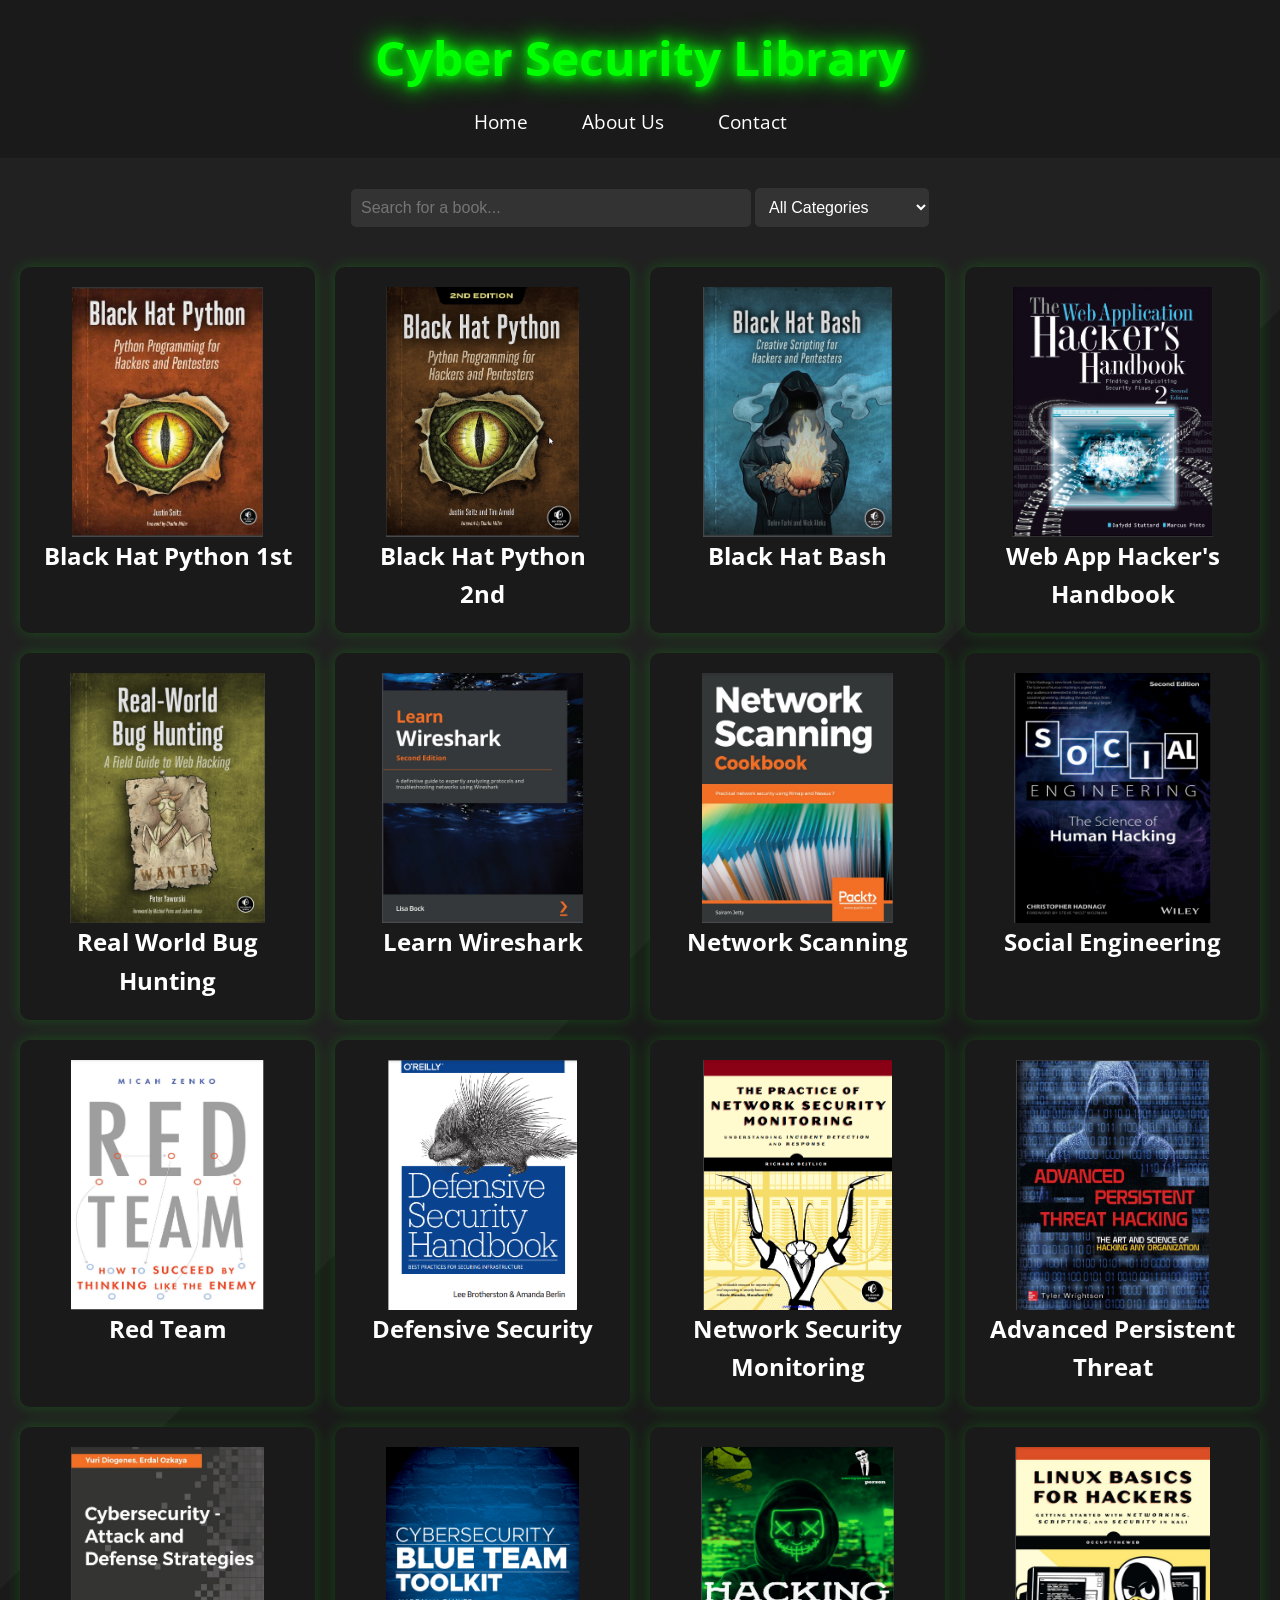
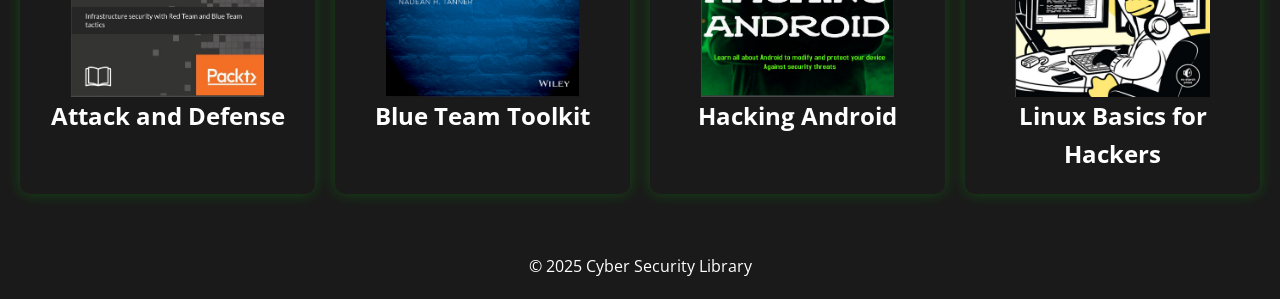
<file: index.html>
<!DOCTYPE html>
<html lang="en">

<head>
    <meta charset="UTF-8">
    <meta name="viewport" content="width=device-width, initial-scale=1.0">
    <meta http-equiv="X-UA-Compatible" content="ie=edge">
    <title>Cyber Security Library</title>
    <link rel="stylesheet" href="style.css">
    <link href="https://fonts.googleapis.com/css2?family=Open+Sans:wght@400;600&display=swap" rel="stylesheet">
    <link rel="stylesheet" href="https://cdnjs.cloudflare.com/ajax/libs/font-awesome/5.15.4/css/all.min.css">
</head>

<body>

    <header>
        <div class="container">
            <h1 class="shining-text">Cyber Security Library</h1>
            <nav>
                <ul>
                    <li><a href="#">Home</a></li>
                    <li><a href="about.html">About Us</a></li>
                    <li><a href="contact.html">Contact</a></li>
                </ul>
            </nav>
        </div>
    </header>

    <section class="search-bar">
        <div class="container">
            <input type="text" id="search" placeholder="Search for a book...">
            <select id="category-filter">
                <option value="all">All Categories</option>
                <option value="hacking">Hacking</option>
                <option value="web-security">Web Security</option>
                <option value="malware">Malware Analysis</option>
                <option value="networking">Networking</option>
                <option value="social-engineering">Social Engineering</option>
                <option value="red-team">Red Team</option>
                <option value="blue-team">Blue Team</option>
            </select>
        </div>
    </section>

    <section class="book-list">
        <!-- HACKING CATEGORY -->
        <div class="book" data-category="hacking" data-file="pdfs/Black Hat Python, 1nd.pdf">
            <div class="book-img-container">
                <img src="images/Black Hat Python, 1nd.png" alt="Black Hat Python 1st" class="book-img">
            </div>
            <h2>Black Hat Python 1st</h2>
            <i class="download-icon fas fa-cloud-download-alt"></i>
        </div>

        <div class="book" data-category="hacking" data-file="pdfs/Black Hat Python, 2nd.pdf">
            <div class="book-img-container">
                <img src="images/Black Hat Python, 2nd .png" alt="Black Hat Python 2nd" class="book-img">
            </div>
            <h2>Black Hat Python 2nd</h2>
            <i class="download-icon fas fa-cloud-download-alt"></i>
        </div>

        <div class="book" data-category="hacking" data-file="pdfs/black-hat-bash-scripting.pdf">
            <div class="book-img-container">
                <img src="images/black-hat-bash-scripting.png" alt="Black Hat Bash" class="book-img">
            </div>
            <h2>Black Hat Bash</h2>
            <i class="download-icon fas fa-cloud-download-alt"></i>
        </div>

        <!-- WEB SECURITY CATEGORY -->
        <div class="book" data-category="web-security" data-file="pdfs/Dafydd Stuttard, Marcus Pinto - The web application hacker's handbook_ finding and exploiting security flaws-Wiley (2011).pdf">
            <div class="book-img-container">
                <img src="images/Dafydd Stuttard, Marcus Pinto - The web application hacker's handbook_ finding and exploiting security flaws-Wiley (2011).png" alt="Web App Hacker's Handbook" class="book-img">
            </div>
            <h2>Web App Hacker's Handbook</h2>
            <i class="download-icon fas fa-cloud-download-alt"></i>
        </div>

        <!-- MALWARE ANALYSIS CATEGORY -->
        <div class="book" data-category="malware" data-file="pdfs/Real-World-Bug-Hunting.pdf">
            <div class="book-img-container">
                <img src="images/Real-World-Bug-Hunting.png" alt="Real World Bug Hunting" class="book-img">
            </div>
            <h2>Real World Bug Hunting</h2>
            <i class="download-icon fas fa-cloud-download-alt"></i>
        </div>

        <!-- NETWORKING CATEGORY -->
        <div class="book" data-category="networking" data-file="pdfs/Learn Wireshark.pdf">
            <div class="book-img-container">
                <img src="images/Learn Wireshark.png" alt="Learn Wireshark" class="book-img">
            </div>
            <h2>Learn Wireshark</h2>
            <i class="download-icon fas fa-cloud-download-alt"></i>
        </div>

        <div class="book" data-category="networking" data-file="pdfs/Packt Publishing - Network Scanning.pdf">
            <div class="book-img-container">
                <img src="images/Packt Publishing - Network Scanning.png" alt="Network Scanning" class="book-img">
            </div>
            <h2>Network Scanning</h2>
            <i class="download-icon fas fa-cloud-download-alt"></i>
        </div>

        <!-- SOCIAL ENGINEERING CATEGORY -->
        <div class="book" data-category="social-engineering" data-file="pdfs/Social Engineering_ The Science of Human Hacking .pdf">
            <div class="book-img-container">
                <img src="images/Social Engineering_ The Science of Human Hacking .png" alt="Social Engineering" class="book-img">
            </div>
            <h2>Social Engineering</h2>
            <i class="download-icon fas fa-cloud-download-alt"></i>
        </div>

        <!-- RED TEAM CATEGORY -->
        <div class="book" data-category="red-team" data-file="pdfs/Red Team - How to Succeed by Thinking Like the Enemy by Micah Zenko.pdf">
            <div class="book-img-container">
                <img src="images/Red Team - How to Succeed by Thinking Like the Enemy by Micah Zenko.png" alt="Red Team" class="book-img">
            </div>
            <h2>Red Team</h2>
            <i class="download-icon fas fa-cloud-download-alt"></i>
        </div>

        <!-- BLUE TEAM CATEGORY -->
        <div class="book" data-category="blue-team" data-file="pdfs/Defensive-Security-Handbook.pdf">
            <div class="book-img-container">
                <img src="images/Defensive-Security-Handbook.png" alt="Defensive Security Handbook" class="book-img">
            </div>
            <h2>Defensive Security</h2>
            <i class="download-icon fas fa-cloud-download-alt"></i>
        </div>

        <div class="book" data-category="blue-team" data-file="pdfs/The Practice of Network Security Monitoring.pdf">
            <div class="book-img-container">
                <img src="images/The Practice of Network Security Monitoring.png" alt="Network Security Monitoring" class="book-img">
            </div>
            <h2>Network Security Monitoring</h2>
            <i class="download-icon fas fa-cloud-download-alt"></i>
        </div>

        <!-- ADDITIONAL BOOKS -->

        <div class="book" data-category="hacking" data-file="pdfs/Advanced Persistent Threat Hacking.pdf">
            <div class="book-img-container">
                <img src="images/Advanced Persistent Threat Hacking.png" alt="Advanced Persistent Threat Hacking" class="book-img">
            </div>
            <h2>Advanced Persistent Threat</h2>
            <i class="download-icon fas fa-cloud-download-alt"></i>
        </div>

        <div class="book" data-category="hacking" data-file="pdfs/Attack and Defense Strategies.pdf">
            <div class="book-img-container">
                <img src="images/Attack and Defense Strategies.png" alt="Attack and Defense Strategies" class="book-img">
            </div>
            <h2>Attack and Defense</h2>
            <i class="download-icon fas fa-cloud-download-alt"></i>
        </div>

        <div class="book" data-category="blue-team" data-file="pdfs/Blue Team Toolkit.pdf">
            <div class="book-img-container">
                <img src="images/Blue Team Toolkit.png" alt="Blue Team Toolkit" class="book-img">
            </div>
            <h2>Blue Team Toolkit</h2>
            <i class="download-icon fas fa-cloud-download-alt"></i>
        </div>

        <div class="book" data-category="hacking" data-file="pdfs/Hacking Android.pdf">
            <div class="book-img-container">
                <img src="images/Hacking Android.png" alt="Hacking Android" class="book-img">
            </div>
            <h2>Hacking Android</h2>
            <i class="download-icon fas fa-cloud-download-alt"></i>
        </div>

        <div class="book" data-category="hacking" data-file="pdfs/Linux Basics for Hackers.pdf">
            <div class="book-img-container">
                <img src="images/Linux Basics for Hackers.png" alt="Linux Basics for Hackers" class="book-img">
            </div>
            <h2>Linux Basics for Hackers</h2>
            <i class="download-icon fas fa-cloud-download-alt"></i>
        </div>

    </section>

    <footer>
        <p>&copy; 2025 Cyber Security Library</p>
    </footer>

    <script src="script.js"></script>
</body>

</html>
</file>
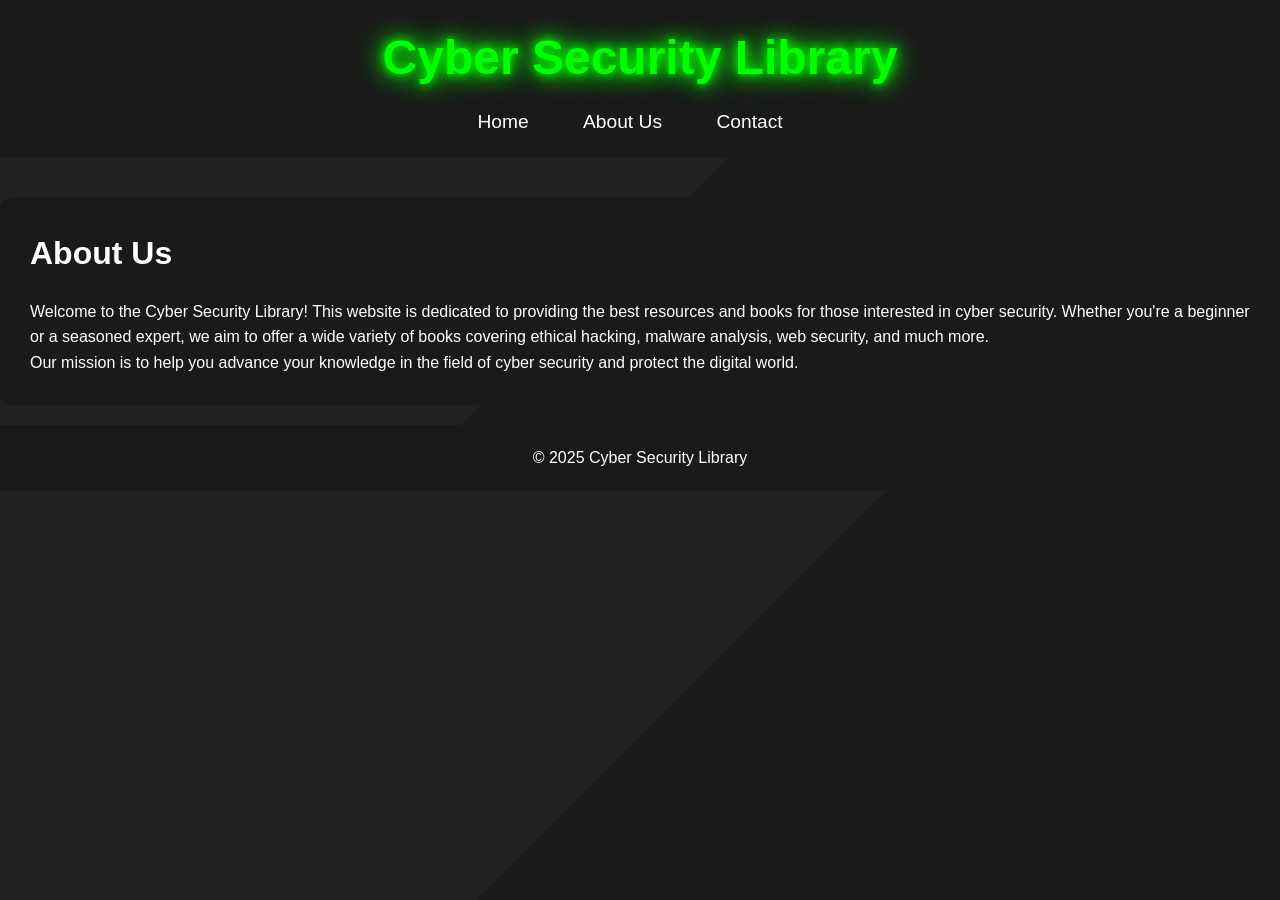
<file: about.html>
<!DOCTYPE html>
<html lang="en">
<head>
    <meta charset="UTF-8">
    <meta name="viewport" content="width=device-width, initial-scale=1.0">
    <title>About Us - Cyber Security Library</title>
    <link rel="stylesheet" href="style.css">
</head>
<body>
    <header>
        <div class="container">
            <h1 class="shining-text">Cyber Security Library</h1>
            <nav>
                <ul>
                    <li><a href="index.html">Home</a></li>
                    <li><a href="about.html">About Us</a></li>
                    <li><a href="contact.html">Contact</a></li>
                </ul>
            </nav>
        </div>
    </header>

    <main>
        <section class="about-section">
            <h2>About Us</h2>
            <p>Welcome to the Cyber Security Library! This website is dedicated to providing the best resources and books for those interested in cyber security. Whether you're a beginner or a seasoned expert, we aim to offer a wide variety of books covering ethical hacking, malware analysis, web security, and much more.</p>
            <p>Our mission is to help you advance your knowledge in the field of cyber security and protect the digital world.</p>
        </section>
    </main>

    <footer>
        <p>&copy; 2025 Cyber Security Library</p>
    </footer>
</body>
</html>
</file>
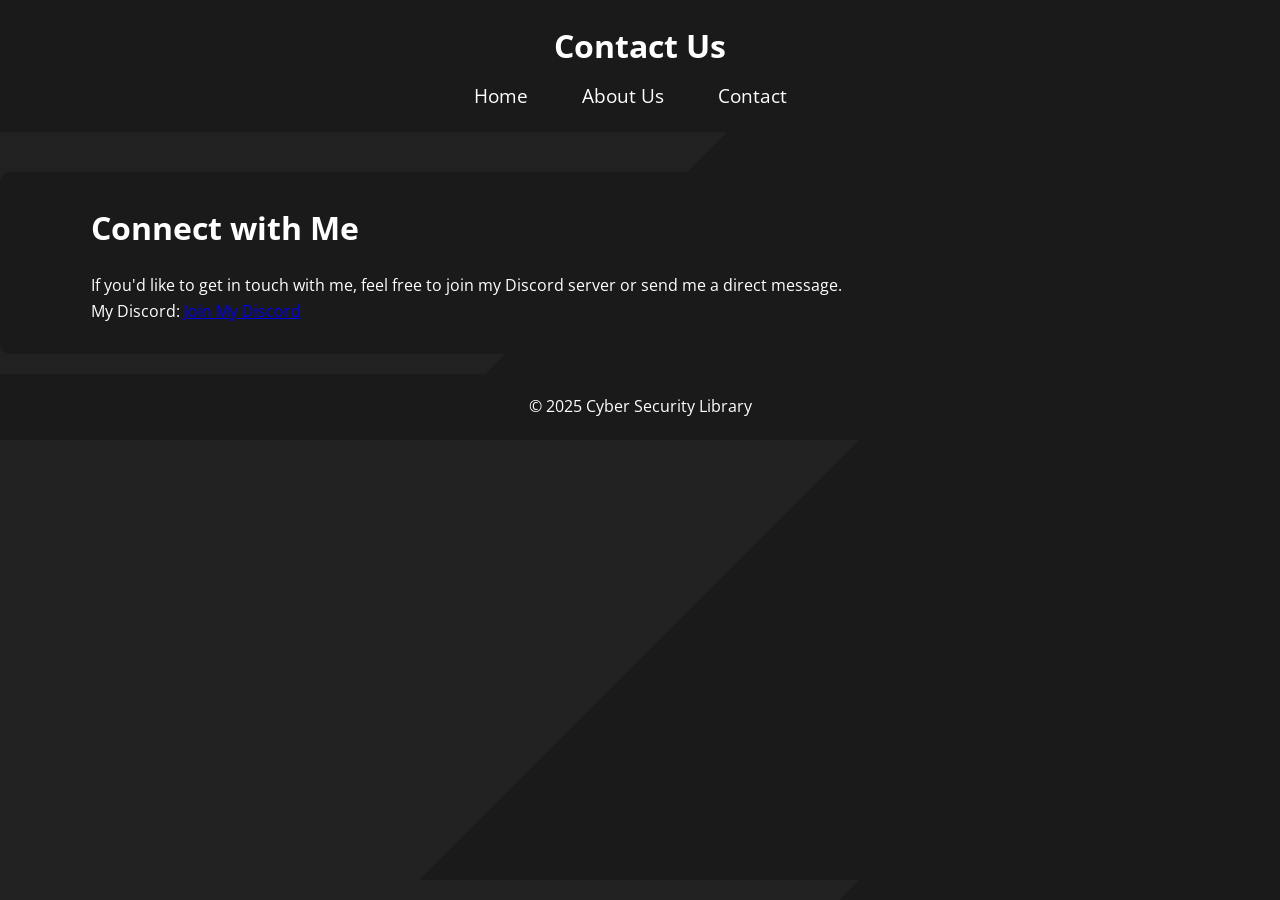
<file: contact.html>
<!DOCTYPE html>
<html lang="en">

<head>
    <meta charset="UTF-8">
    <meta name="viewport" content="width=device-width, initial-scale=1.0">
    <meta http-equiv="X-UA-Compatible" content="ie=edge">
    <title>Contact</title>
    <link rel="stylesheet" href="style.css">
    <link href="https://fonts.googleapis.com/css2?family=Open+Sans:wght@400;600&display=swap" rel="stylesheet">
</head>

<body>

    <header>
        <div class="container">
            <h1>Contact Us</h1>
            <nav>
                <ul>
                    <li><a href="index.html">Home</a></li>
                    <li><a href="about.html">About Us</a></li>
                    <li><a href="contact.html">Contact</a></li>
                </ul>
            </nav>
        </div>
    </header>

    <section class="contact-section">
        <div class="container">
            <h2>Connect with Me</h2>
            <p>If you'd like to get in touch with me, feel free to join my Discord server or send me a direct message.</p>

            <!-- Add your Discord link here -->
            <p>My Discord: <a href="https://discord.gg/hNqTejQnCR" target="_blank" class="discord-link">Join My Discord</a></p>
        </div>
    </section>

    <footer>
        <p>&copy; 2025 Cyber Security Library</p>
    </footer>

</body>

</html>
</file>
<file: style.css>
/* Reset default margin and padding */
* {
    margin: 0;
    padding: 0;
    box-sizing: border-box;
}

/* Body */
body {
    font-family: 'Open Sans', sans-serif;
    background: linear-gradient(135deg, #212121 50%, #1a1a1a 50%);
    color: white;
    line-height: 1.6;
    font-size: 1rem;
    transition: background-color 0.3s ease;
}

/* Container to center align the header */
.container {
    width: 90%;
    max-width: 1200px;
    margin: 0 auto;
}

/* Header Section */
header {
    background-color: #1a1a1a;
    padding: 20px 0;
    text-align: center;
    position: relative;
}

/* Shining effect on text */
.shining-text {
    font-size: 3rem;
    color: #00ff00;
    text-shadow: 0 0 10px #00ff00, 0 0 20px #00ff00, 0 0 30px #00ff00;
    animation: shine 2s ease-in-out infinite alternate;
}

@keyframes shine {
    0% {
        text-shadow: 0 0 5px #00ff00, 0 0 10px #00ff00, 0 0 20px #00ff00;
    }
    100% {
        text-shadow: 0 0 30px #00ff00, 0 0 50px #00ff00, 0 0 70px #00ff00;
    }
}

/* Navigation */
nav ul {
    list-style: none;
    text-align: center;
    margin-top: 10px;
}

nav ul li {
    display: inline-block;
    margin-right: 20px;
}

nav ul li a {
    color: white;
    text-decoration: none;
    font-size: 1.2rem;
    padding: 10px 15px;
    border-radius: 5px;
    transition: all 0.3s ease, transform 0.3s ease;
}

nav ul li a:hover {
    background-color: #00ff00;
    color: black;
    transform: scale(1.05);
}

/* Search Bar */
.search-bar {
    text-align: center;
    margin: 20px 0;
}

#search {
    padding: 10px;
    width: 80%;
    max-width: 400px;
    font-size: 1rem;
    border: none;
    border-radius: 5px;
    background-color: #333;
    color: white;
    transition: all 0.3s ease;
}

#search:focus {
    outline: none;
    background-color: #444;
}

#category-filter {
    padding: 10px;
    font-size: 1rem;
    margin-top: 10px;
    border: none;
    border-radius: 5px;
    background-color: #333;
    color: white;
    transition: all 0.3s ease;
}

#category-filter:focus {
    outline: none;
    background-color: #444;
}

/* Book List Section */
.book-list {
    display: grid;
    grid-template-columns: repeat(auto-fill, minmax(280px, 1fr));
    gap: 20px;
    padding: 20px;
    justify-items: center;
}

/* Individual Book Card */
.book {
    background-color: #1a1a1a;
    padding: 20px;
    width: 100%;
    text-align: center;
    border-radius: 10px;
    transition: transform 0.3s ease, box-shadow 0.3s ease;
    overflow: hidden;
    box-shadow: 0 0 15px rgba(0, 255, 0, 0.2);
    position: relative;
    cursor: pointer;
}

/* Styling for Book Image Container */
.book-img-container {
    width: 100%;
    height: 250px;
    overflow: hidden;
    position: relative;
    transition: transform 0.3s ease;
    cursor: pointer;
}

/* Book Image - Ensure the image is fully visible */
.book-img {
    width: 100%;
    height: 100%;
    object-fit: contain;
    border-radius: 10px;
}

/* Book Card hover effect */
.book:hover {
    transform: scale(1.05);
    box-shadow: 0 4px 20px rgba(0, 255, 0, 0.3);
}

/* Download icon positioned at the top-right corner */
.download-icon {
    position: absolute;
    top: 10px;   /* Positioning the icon 10px from the top */
    right: 10px; /* Positioning the icon 10px from the right */
    font-size: 2rem; /* Icon size */
    color: #00ff00;
    opacity: 0; /* Initially hidden */
    transition: opacity 0.3s ease;
    cursor: pointer;
}

/* Show download icon on hover */
.book:hover .download-icon {
    opacity: 1; /* Show icon when hovered */
}

/* Styling for download animation (optional) */
.download-bar {
    position: absolute;
    bottom: 0;
    left: 0;
    width: 100%;
    height: 5px;
    background-color: #00ff00;
    transform: scaleX(0);
    transform-origin: left;
    transition: transform 0.3s ease;
}

/* Display the bar when hovered */
.book:hover .download-bar {
    transform: scaleX(1); /* Show download bar */
}

/* Footer */
footer {
    text-align: center;
    padding: 20px;
    background-color: #1a1a1a;
    margin-top: 20px;
}

footer p {
    color: white;
}

/* About and Contact Section */
.about-section,
.contact-section {
    background-color: #1a1a1a;
    border-radius: 10px;
    padding: 30px;
    margin-top: 40px;
}

.about-section h2, .contact-section h2 {
    font-size: 2rem;
    margin-bottom: 20px;
}

/* Media Queries for responsiveness */
@media (max-width: 768px) {
    header h1 {
        font-size: 2rem;
    }

    nav ul li {
        margin-right: 10px;
    }

    #search {
        width: 90%;
        max-width: 400px;
    }

    #category-filter {
        width: 90%;
        max-width: 400px;
        margin-top: 10px;
    }
    
    .book-list {
        grid-template-columns: repeat(auto-fill, minmax(250px, 1fr));
    }

    .book h2 {
        font-size: 1.2rem;
    }

    .book p {
        font-size: 0.9rem;
    }
}

@media (max-width: 480px) {
    header h1 {
        font-size: 1.8rem;
    }

    nav ul li {
        display: block;
        margin: 10px 0;
    }

    .book {
        padding: 15px;
    }

    .book h2 {
        font-size: 1rem;
    }

    .about-section h2, .contact-section h2 {
        font-size: 1.5rem;
    }
}
</file>
